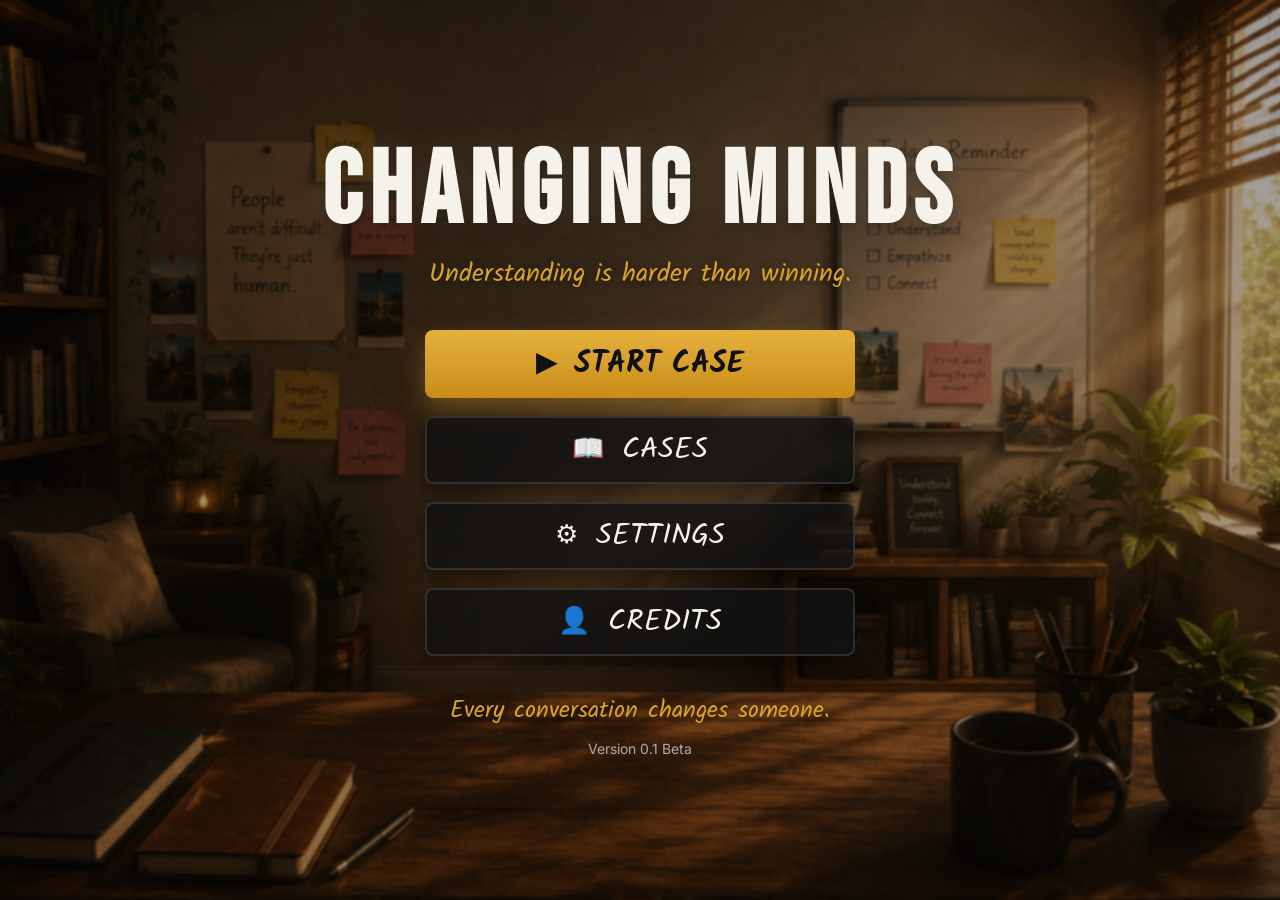
<file: frontend/index.html>
<!DOCTYPE html>
<html lang="en">

<head>

    <meta charset="UTF-8">

    <meta name="viewport"
          content="width=device-width, initial-scale=1.0">

    <title>CHANGING MINDS</title>

    <link rel="preconnect"
          href="https://fonts.googleapis.com">

    <link rel="preconnect"
          href="https://fonts.gstatic.com"
          crossorigin>

    <link href="https://fonts.googleapis.com/css2?family=Bebas+Neue&family=Inter:wght@300;400;500;700&family=Kalam:wght@400;700&display=swap"
          rel="stylesheet">

    <link rel="stylesheet"
          href="index.css">

</head>

<body>

<div class="background-overlay"></div>

<div class="menu-container">

    <header>

        <h1>CHANGING MINDS</h1>

        <p class="tagline">

            Understanding is harder than winning.

        </p>

    </header>

    <main>

        <button id="playButton">

            <span class="icon">▶</span>

            <span>START CASE</span>

        </button>

        <button id="casesButton">

            <span class="icon">📖</span>

            <span>CASES</span>

        </button>

        <button id="settingsButton">

    <span class="icon">⚙</span>

    <span>SETTINGS</span>

</button>

        <button>

            <span class="icon">👤</span>

            <span>CREDITS</span>

        </button>

    </main>

    <footer>

        <p>

            Every conversation changes someone.

        </p>

        <small>

            Version 0.1 Beta

        </small>

    </footer>

</div>


<div id="casesOverlay" class="cases-overlay">

    <div class="cases-window">

        <div class="cases-header">

            <h2>CASES</h2>

            <p>

                Choose a conversation challenge.

            </p>

            <button
                id="closeCases"
                class="close-button">

                ✕

            </button>

        </div>

        <div class="cases-list">

            <!-- CASE 001 -->

            <div class="case-card">

                <img src="assets/case001.png"
                     alt="Case 001">

                <div class="case-content">

                    <span class="case-number">

                        CASE 001

                    </span>

                    <h3>

                        The Homework Rebel

                    </h3>

                    <p>

                        Parents have tried everything.

                        Alex refuses to complete his homework.

                    </p>

                    <div class="case-meta">

                        <span>Difficulty: Easy</span>

                        <span>Theme: Family</span>

                        <span>Character: Alex (13)</span>

                    </div>

                </div>

            </div>

            <!-- CASE 002 -->

            <div class="case-card locked">

                <img src="assets/case002.png"
                     alt="Coming Soon">

                <div class="case-content">

                    <span class="case-number">

                        CASE 002

                    </span>

                    <h3>

                        Coming Soon

                    </h3>

                    <p>

                        A new conversation challenge
                        is on the way.

                    </p>

                    <div class="case-meta">

                        <span>Difficulty: ???</span>

                        <span>Theme: ???</span>

                        <span>Character: ???</span>

                    </div>

                </div>

            </div>

        </div>

    </div>

</div>


<div id="briefingOverlay" class="cases-overlay">

    <div class="cases-window briefing-window">

        <div class="cases-header">

            <button
                id="closeBriefing"
                class="close-button">

                ✕

            </button>

            <h2>CASE FILE</h2>

            <p>

                Study the details. Understand the person.
                Change the outcome.

            </p>

        </div>


        <div class="briefing-layout">

            <!-- LEFT -->

            <div class="briefing-left">

                <span class="case-number">

                    CASE 001

                </span>

                <h3>

                    The Homework Rebel

                </h3>

                <img
                    src="assets/case001.png"
                    alt="Homework Rebel">

                <div class="briefing-stats">

                    <div>

                        <strong>Difficulty</strong>

                        <span>Easy</span>

                    </div>

                    <div>

                        <strong>Character</strong>

                        <span>Alex (13)</span>

                    </div>

                    <div>

                        <strong>Theme</strong>

                        <span>Family</span>

                    </div>

                </div>

            </div>


            <!-- RIGHT -->

            <div class="briefing-right">

                <section>

                    <h4>Situation</h4>

                    <p>

                        Alex has refused to complete his homework
                        for over a week.

                        His parents have tried arguing, forcing,
                        and removing privileges.

                        Nothing has worked.

                    </p>

                </section>


                <section>

                    <h4>Your Objective</h4>

                    <ul>

                        <li>

                            Discover why Alex refuses homework.

                        </li>

                        <li>

                            Convince him to willingly begin.

                        </li>

                    </ul>

                </section>


                <section>

                    <h4>Mission Rules</h4>

                    <ul>

                        <li>25 Messages</li>

                        <li>No dialogue options</li>

                        <li>Every word matters</li>

                        <li>No correct answers</li>

                    </ul>

                </section>

            </div>

        </div>


        <button
            id="startMissionButton"
            class="start-mission-button">

            ▶ START CASE

        </button>

    </div>

</div>

<div id="settingsOverlay" class="overlay">

    <div class="overlay-card settings-card">

        <h2>

            AI Settings

        </h2>

        <p class="settings-title">

            Gemini API Key

        </p>

        <input
            id="apiKeyInput"
            type="password"
            placeholder="Paste your Gemini API Key">

        <div class="settings-box">

            <p>

                <strong>About</strong>

            </p>

            <p>

                CHANGING MINDS uses Google's Gemini AI to power every conversation.

                To keep this prototype free for everyone, you'll use your own Gemini API key instead of ours.

            </p>

        </div>

        <div class="settings-box">

            <p>

                <strong>Privacy</strong>

            </p>

            <p>

                Your API key is stored only in your browser and is used only to communicate directly with Google's Gemini API.

                CHANGING MINDS does not collect, store, or transmit your API key.

            </p>

        </div>

        <div class="settings-box">

            <p>

                <strong>Recommendation</strong>

            </p>

            <p>

                We recommend creating a separate free Gemini API key specifically for CHANGING MINDS testing.

                If you're using a shared computer, you can remove it after you're finished.

            </p>

        </div>

        <a
            class="api-link"
            href="https://aistudio.google.com/app/apikey"
            target="_blank"
            rel="noopener noreferrer">

            Create a free Gemini API key at Google AI Studio →

        </a>

        <div class="overlay-buttons">

            <button id="saveSettings">

                Save

            </button>

            <button id="clearSettings">

                Clear

            </button>

            <button id="closeSettings">

                Close

            </button>

        </div>

    </div>

</div>

<script src="index.js"></script>

</body>

</html>
</file>
<file: frontend/index.css>
:root {
    --color-primary: #D8A329;
    --color-primary-light: #E4B13C;
    --color-primary-dark: #C98C19;
    --color-text-main: #F5F2EB;
    --color-text-secondary: #D3D3D3;
    --color-text-tertiary: #DDDDDD;
    --color-text-light: #D0D0D0;
    --color-bg-dark: #0F0C0A;
    --color-bg-overlay: rgba(15, 12, 10, 0.38);
    --color-bg-card: #252525;
    --color-bg-card-hover: #303030;
    --color-bg-button: rgba(18, 18, 18, 0.85);
    --color-bg-button-alt: #2F2F2F;
    --color-bg-button-hover: #3A3A3A;
    --color-bg-input: #2B2B2B;
    --color-bg-window: rgba(28, 28, 28, 0.92);
    --color-bg-overlay-dark: rgba(20, 20, 22, 0.96);
    --color-border-light: rgba(255, 255, 255, 0.12);
    --color-border-primary: rgba(216, 163, 41, 0.22);
    --color-border-primary-thin: rgba(216, 163, 41, 0.18);
    --color-border-primary-subtle: rgba(216, 163, 41, 0.12);
    --color-border-primary-focus: rgba(216, 163, 41, 0.15);
    --color-shadow-dark: rgba(0, 0, 0, 0.45);
    --color-shadow-primary: rgba(218, 162, 50, 0.35);
    --color-shadow-primary-hover: rgba(218, 162, 50, 0.55);
    --color-shadow-gradient: rgba(255, 230, 170, 0.18);

    --font-display: 'Bebas Neue', sans-serif;
    --font-accent: 'Kalam', cursive;
    --font-body: 'Inter', sans-serif;

    --spacing-xs: 6px;
    --spacing-sm: 8px;
    --spacing-md: 12px;
    --spacing-lg: 18px;
    --spacing-xl: 22px;
    --spacing-2xl: 24px;
    --spacing-3xl: 28px;
    --spacing-4xl: 35px;

    /* Sizing */
    --border-radius-sm: 8px;
    --border-radius-md: 12px;
    --border-radius-lg: 16px;
    --border-radius-xl: 18px;
    --border-radius-2xl: 20px;
    --border-radius-full: 50%;

    --shadow-sm: 0 2px 8px var(--color-shadow-dark);
    --shadow-md: 0 10px 20px var(--color-shadow-dark);
    --shadow-lg: 0 16px 30px var(--color-shadow-dark);
    --shadow-xl: 0 25px 60px var(--color-shadow-dark);
    --shadow-text: 0 6px 18px var(--color-shadow-dark), 0 0 30px var(--color-shadow-gradient);
    --shadow-button: 0 12px 28px var(--color-shadow-primary);
    --shadow-button-hover: 0 18px 38px var(--color-shadow-primary-hover);

    --transition-fast: 0.25s;
    --transition-normal: 0.35s;

    --filter-blur-sm: blur(1px);
    --filter-blur-md: blur(8px);
}

* {
    margin: 0;
    padding: 0;
    box-sizing: border-box;
}

html, body {
    height: 100%;
}

body {
    font-family: var(--font-body), sans-serif;
    color: var(--color-text-main);
    min-height: 100vh;
    overflow-y: auto;
    display: flex;
    justify-content: center;
    align-items: center;
    background-image: url("assets/background.png");
    background-size: cover;
    background-position: center;
    background-repeat: no-repeat;
    background-attachment: fixed;
    position: relative;
}

.background-overlay {
    position: absolute;
    inset: 0;
    background: var(--color-bg-overlay);
    backdrop-filter: var(--filter-blur-sm);
    z-index: 1;
}

.menu-container {
    position: relative;
    z-index: 2;
    width: 100%;
    max-width: 900px;
    display: flex;
    flex-direction: column;
    align-items: center;
    text-align: center;
    padding: var(--spacing-4xl) var(--spacing-lg);
    animation: fadeIn 1s ease;
}

header {
    margin-bottom: var(--spacing-4xl);
}

header h1 {
    font-family: var(--font-display);
    font-size: clamp(70px, 8vw, 120px);
    letter-spacing: 8px;
    color: var(--color-text-main);
    line-height: 1;
    text-shadow: var(--shadow-text);
}

.tagline {
    margin-top: var(--spacing-sm);
    font-family: var(--font-accent);
    font-size: 26px;
    color: var(--color-primary);
    text-shadow: var(--shadow-sm);
}

main {
    display: flex;
    flex-direction: column;
    gap: var(--spacing-lg);
    width: 430px;
}

main button {
    height: 68px;
    border: 2px solid var(--color-border-light);
    border-radius: var(--border-radius-sm);
    cursor: pointer;
    display: flex;
    align-items: center;
    justify-content: center;
    gap: var(--spacing-lg);
    font-size: 30px;
    font-family: var(--font-accent);
    color: var(--color-text-main);
    background: var(--color-bg-button);
    transition: var(--transition-fast);
    box-shadow: var(--shadow-md);
}

main button:hover {
    transform: translateY(-4px) scale(1.02);
}

main button:not(#playButton):hover {
    color: var(--color-primary);
    border-color: var(--color-primary);
    box-shadow: var(--shadow-lg);
}

#playButton {
    background: linear-gradient(to bottom, var(--color-primary-light), var(--color-primary-dark));
    color: #111;
    border: none;
    font-weight: bold;
    box-shadow: var(--shadow-button);
}

#playButton:hover {
    box-shadow: var(--shadow-button-hover);
    filter: brightness(1.05);
}

.icon {
    font-size: 26px;
}

footer {
    margin-top: var(--spacing-4xl);
    text-align: center;
}

footer p {
    font-family: var(--font-accent);
    font-size: 24px;
    color: var(--color-primary);
    margin-bottom: var(--spacing-sm);
    text-shadow: var(--shadow-sm);
}

footer small {
    color: var(--color-text-light);
    font-size: 14px;
    opacity: 0.8;
}

@keyframes fadeIn {
    from {
        opacity: 0;
        transform: translateY(20px);
    }
    to {
        opacity: 1;
        transform: translateY(0);
    }
}

.cases-overlay {
    position: fixed;
    inset: 0;
    display: flex;
    justify-content: center;
    align-items: center;
    background: rgba(0, 0, 0, 0.55);
    backdrop-filter: var(--filter-blur-md);
    opacity: 0;
    visibility: hidden;
    transition: var(--transition-normal) ease;
    z-index: 100;
}

.cases-overlay.show {
    opacity: 1;
    visibility: visible;
}

.cases-window {
    width: min(1100px, 90vw);
    max-height: 85vh;
    overflow-y: auto;
    background: var(--color-bg-window);
    border: 2px solid var(--color-border-light);
    border-radius: var(--border-radius-2xl);
    padding: var(--spacing-4xl);
    box-shadow: var(--shadow-xl);
    transform: translateY(60px);
    transition: var(--transition-normal) ease;
}

.cases-overlay.show .cases-window {
    transform: translateY(0);
}

.cases-header {
    position: relative;
    text-align: center;
    margin-bottom: var(--spacing-4xl);
}

.cases-header h2 {
    font-family: var(--font-display);
    font-size: 64px;
    letter-spacing: 3px;
    color: var(--color-text-main);
}

.cases-header p {
    font-family: var(--font-accent);
    font-size: 22px;
    color: var(--color-primary);
    margin-top: var(--spacing-xs);
}

.close-button {
    position: absolute;
    top: 0;
    right: 0;
    width: 48px;
    height: 48px;
    border: none;
    border-radius: var(--border-radius-full);
    cursor: pointer;
    background: #2d2d2d;
    color: white;
    font-size: 22px;
    transition: var(--transition-fast);
}

.close-button:hover {
    background: var(--color-primary);
    color: #111;
}

/* ====== CASE CARDS ====== */
.cases-list {
    display: flex;
    flex-direction: column;
    gap: var(--spacing-2xl);
}

.case-card {
    display: flex;
    gap: var(--spacing-3xl);
    align-items: center;
    padding: var(--spacing-xl);
    border-radius: var(--border-radius-lg);
    background: var(--color-bg-card);
    border: 2px solid transparent;
    cursor: pointer;
    transition: var(--transition-fast) ease;
}

.case-card:hover {
    transform: translateY(-4px);
    border-color: var(--color-primary);
    box-shadow: var(--shadow-lg);
}

.case-card img {
    width: 240px;
    height: 140px;
    object-fit: cover;
    border-radius: var(--border-radius-md);
    transition: var(--transition-fast) ease;
}

.case-card:hover img {
    transform: scale(1.03);
}

.case-content {
    flex: 1;
}

.case-number {
    display: inline-block;
    font-size: 14px;
    letter-spacing: 2px;
    color: var(--color-primary);
    margin-bottom: var(--spacing-sm);
}

.case-content h3 {
    font-family: var(--font-display);
    font-size: 42px;
    color: var(--color-text-main);
    margin-bottom: 10px;
}

.case-content p {
    color: var(--color-text-secondary);
    line-height: 1.7;
    margin-bottom: var(--spacing-lg);
}

.case-meta {
    display: flex;
    gap: var(--spacing-lg);
    flex-wrap: wrap;
}

.case-meta span {
    padding: var(--spacing-xs) var(--spacing-md);
    border-radius: 999px;
    background: #333;
    color: var(--color-primary);
    font-size: 14px;
}

.locked {
    opacity: 0.45;
    cursor: not-allowed;
}

.locked:hover {
    transform: none;
    border-color: transparent;
    box-shadow: none;
}

.locked img {
    filter: grayscale(100%);
}

/* ====== BRIEFING WINDOW ====== */
.briefing-window {
    width: min(1200px, 92vw);
    max-height: 90vh;
}

.briefing-layout {
    display: grid;
    grid-template-columns: 380px 1fr;
    gap: var(--spacing-4xl);
    margin-top: var(--spacing-2xl);
}

.briefing-left {
    background: var(--color-bg-card);
    border-radius: var(--border-radius-xl);
    padding: var(--spacing-xl);
    display: flex;
    flex-direction: column;
}

.briefing-left h3 {
    font-family: var(--font-display);
    font-size: 42px;
    color: var(--color-text-main);
    margin: 10px 0 var(--spacing-xl);
}

.briefing-left img {
    width: 100%;
    border-radius: var(--border-radius-md);
    margin-bottom: var(--spacing-xl);
    box-shadow: 0 12px 28px var(--color-shadow-dark);
}

.briefing-stats {
    display: flex;
    flex-direction: column;
    gap: var(--spacing-sm);
}

.briefing-stats div {
    background: var(--color-bg-card-hover);
    border-radius: var(--border-radius-md);
    padding: var(--spacing-sm);
    display: flex;
    justify-content: space-between;
    align-items: center;
}

.briefing-stats strong {
    color: var(--color-primary);
}

.briefing-stats span {
    color: var(--color-text-main);
}

.briefing-right {
    display: flex;
    flex-direction: column;
    gap: var(--spacing-xl);
}

.briefing-right section {
    background: var(--color-bg-card);
    border-radius: var(--border-radius-xl);
    padding: var(--spacing-2xl);
}

.briefing-right h4 {
    font-family: var(--font-display);
    font-size: 34px;
    color: var(--color-primary);
    margin-bottom: var(--spacing-sm);
    letter-spacing: 1px;
}

.briefing-right p {
    color: var(--color-text-tertiary);
    line-height: 1.8;
    font-size: 17px;
}

.briefing-right ul {
    padding-left: var(--spacing-xl);
    color: var(--color-text-tertiary);
    line-height: 2;
}

.briefing-right li {
    margin-bottom: var(--spacing-xs);
}

.start-mission-button {
    display: block;
    margin: var(--spacing-4xl) auto 10px;
    width: 340px;
    height: 74px;
    border: none;
    border-radius: var(--border-radius-sm);
    cursor: pointer;
    font-family: var(--font-accent);
    font-size: 32px;
    font-weight: bold;
    background: linear-gradient(to bottom, var(--color-primary-light), var(--color-primary-dark));
    color: #111;
    transition: var(--transition-fast);
    box-shadow: var(--shadow-button);
}

.start-mission-button:hover {
    transform: translateY(-3px) scale(1.02);
    box-shadow: 0 18px 35px rgba(216, 163, 41, 0.45);
}
.overlay {
    position: fixed;
    inset: 0;
    display: flex;
    justify-content: center;
    align-items: center;
    padding: var(--spacing-2xl);
    overflow-y: auto;
    background: rgba(0, 0, 0, 0.60);
    backdrop-filter: var(--filter-blur-md);
    opacity: 0;
    visibility: hidden;
    transition: var(--transition-fast) ease;
    z-index: 200;
}

.overlay.show {
    opacity: 1;
    visibility: visible;
}

.overlay-card {
    width: 90%;
    max-width: 760px;
    max-height: 90vh;
    overflow-y: auto;
    padding: 34px;
    border-radius: var(--border-radius-2xl);
    background: var(--color-bg-overlay-dark);
    border: 1px solid var(--color-border-primary);
    transform: scale(0.92);
    transition: var(--transition-fast) ease;
    text-align: center;
    box-shadow: var(--shadow-xl);
}

.overlay.show .overlay-card {
    transform: scale(1);
}

.settings-card {
    max-width: 760px;
}

.overlay-card h2 {
    font-family: var(--font-display);
    font-size: 48px;
    letter-spacing: 2px;
    margin-bottom: var(--spacing-lg);
    color: var(--color-text-main);
}

.settings-title {
    color: var(--color-primary);
    font-size: 18px;
    font-weight: 600;
    margin-bottom: var(--spacing-lg);
}

#apiKeyInput {
    width: 100%;
    height: 56px;
    padding: 0 var(--spacing-lg);
    margin-bottom: var(--spacing-2xl);
    border: 1px solid var(--color-border-primary-thin);
    border-radius: var(--border-radius-md);
    background: var(--color-bg-input);
    color: var(--color-text-main);
    font-size: 16px;
    outline: none;
    transition: var(--transition-fast);
}

#apiKeyInput:focus {
    border-color: var(--color-primary);
    box-shadow: 0 0 0 3px var(--color-border-primary-focus);
}

.settings-box {
    margin-bottom: var(--spacing-lg);
    padding: var(--spacing-lg);
    border-radius: var(--border-radius-md);
    background: rgba(255, 255, 255, 0.04);
    border: 1px solid var(--color-border-primary-subtle);
    text-align: left;
}

.settings-box strong {
    display: block;
    margin-bottom: var(--spacing-sm);
    color: var(--color-primary);
}

.settings-box p {
    margin: 0;
    color: var(--color-text-tertiary);
    line-height: 1.7;
}

.api-link {
    display: inline-block;
    margin: var(--spacing-md) 0 var(--spacing-4xl);
    color: var(--color-primary-light);
    text-decoration: none;
    font-weight: 600;
    transition: var(--transition-fast);
}

.api-link:hover {
    color: #FFD76A;
    text-decoration: underline;
}

.overlay-buttons {
    display: flex;
    justify-content: center;
    gap: var(--spacing-md);
    flex-wrap: wrap;
}

.overlay-buttons button {
    min-width: 150px;
    height: 54px;
    border: 1px solid var(--color-border-light);
    border-radius: var(--border-radius-md);
    cursor: pointer;
    font-size: 17px;
    font-weight: 700;
    transition: var(--transition-fast) ease;
}

#saveSettings {
    background: linear-gradient(to bottom, var(--color-primary-light), var(--color-primary-dark));
    color: #111;
    border: none;
}

#saveSettings:hover {
    transform: translateY(-2px);
}

#clearSettings,
#closeSettings {
    background: var(--color-bg-button-alt);
    color: var(--color-text-main);
}

#clearSettings:hover,
#closeSettings:hover {
    background: var(--color-bg-button-hover);
}

.overlay-card::-webkit-scrollbar {
    width: 8px;
}

.overlay-card::-webkit-scrollbar-track {
    background: transparent;
}

.overlay-card::-webkit-scrollbar-thumb {
    background: #555;
    border-radius: 999px;
}

.overlay-card::-webkit-scrollbar-thumb:hover {
    background: var(--color-primary);
}

/* ====== MEDIA QUERIES ====== */
@media (max-width: 1000px) {
    .briefing-layout {
        grid-template-columns: 1fr;
    }
}

@media (max-width: 900px) {
    .case-card {
        flex-direction: column;
        align-items: flex-start;
    }

    .case-card img {
        width: 100%;
        height: 220px;
    }

    .case-content h3 {
        font-size: 34px;
    }
}

@media (max-width: 768px) {
    header h1 {
        font-size: 60px;
    }

    .tagline {
        font-size: 18px;
    }

    main {
        width: 90%;
    }

    main button {
        font-size: 22px;
        height: 60px;
    }
}
</file>
